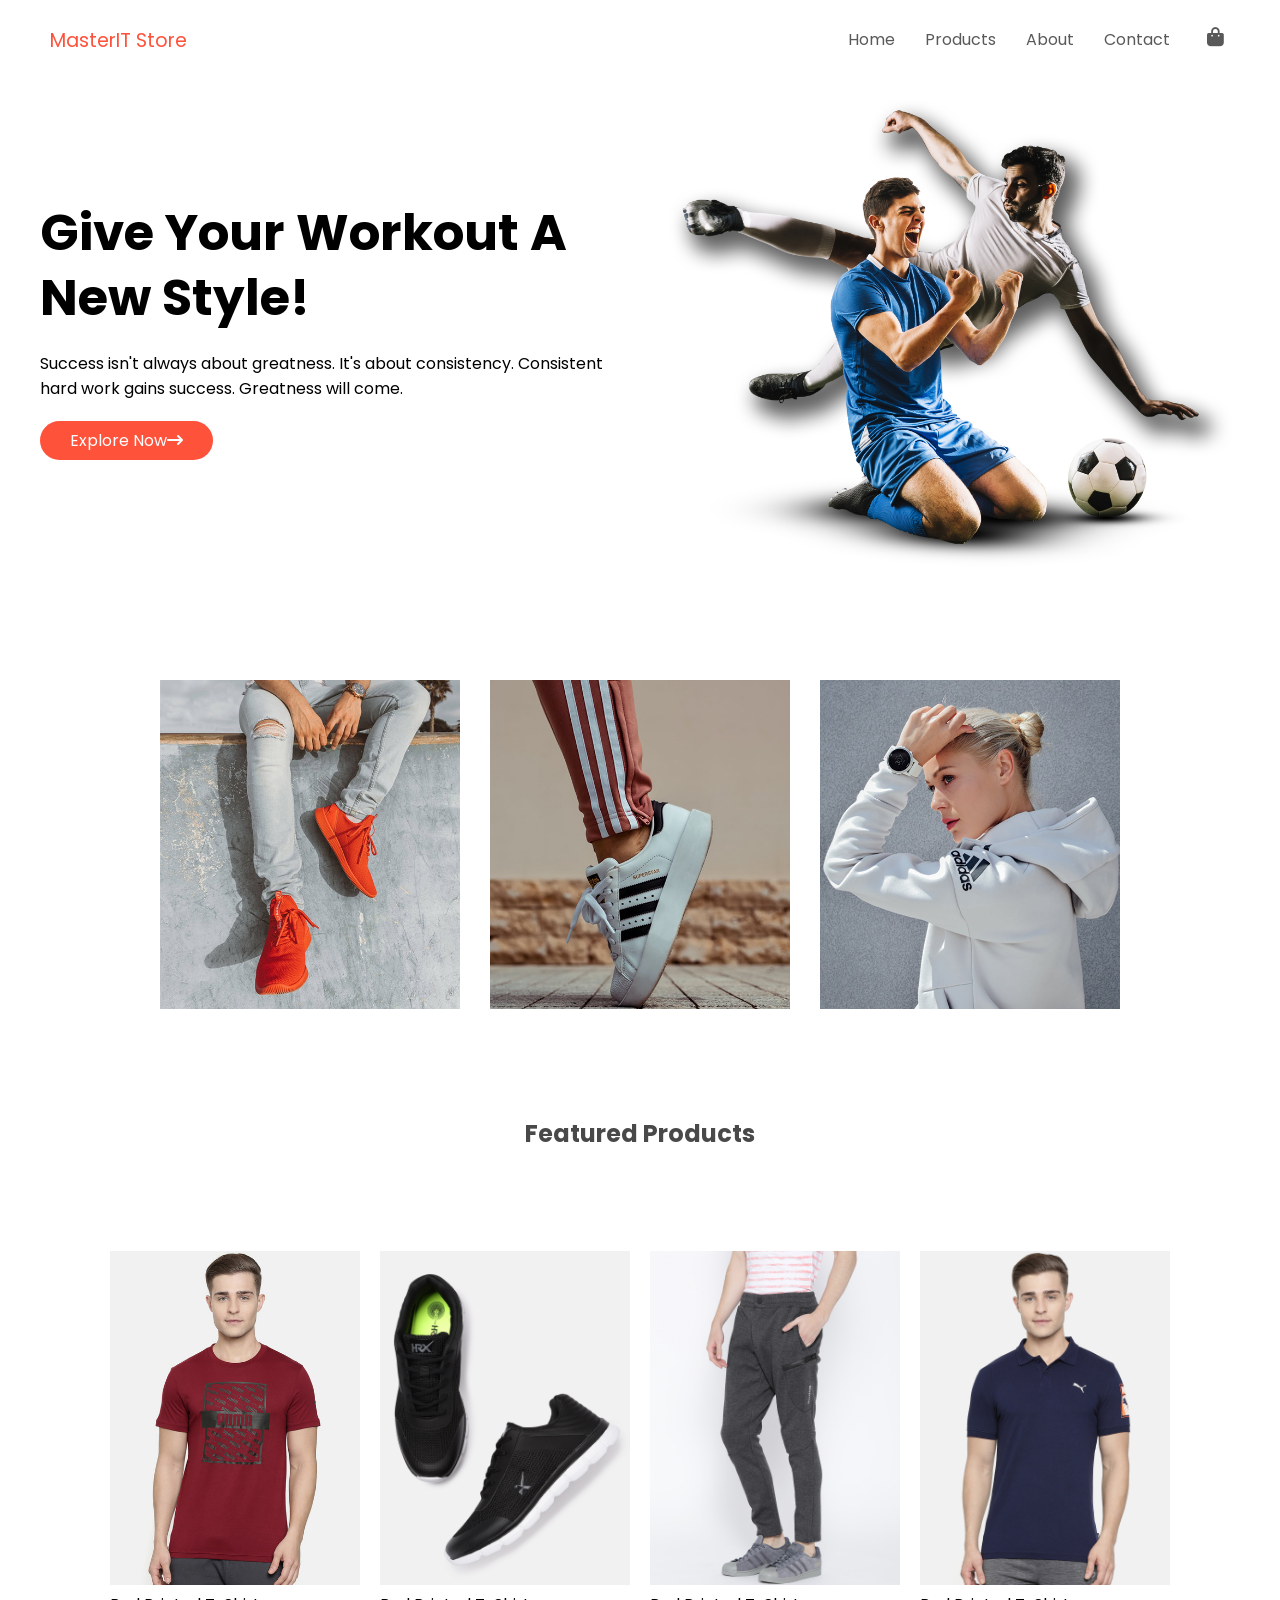
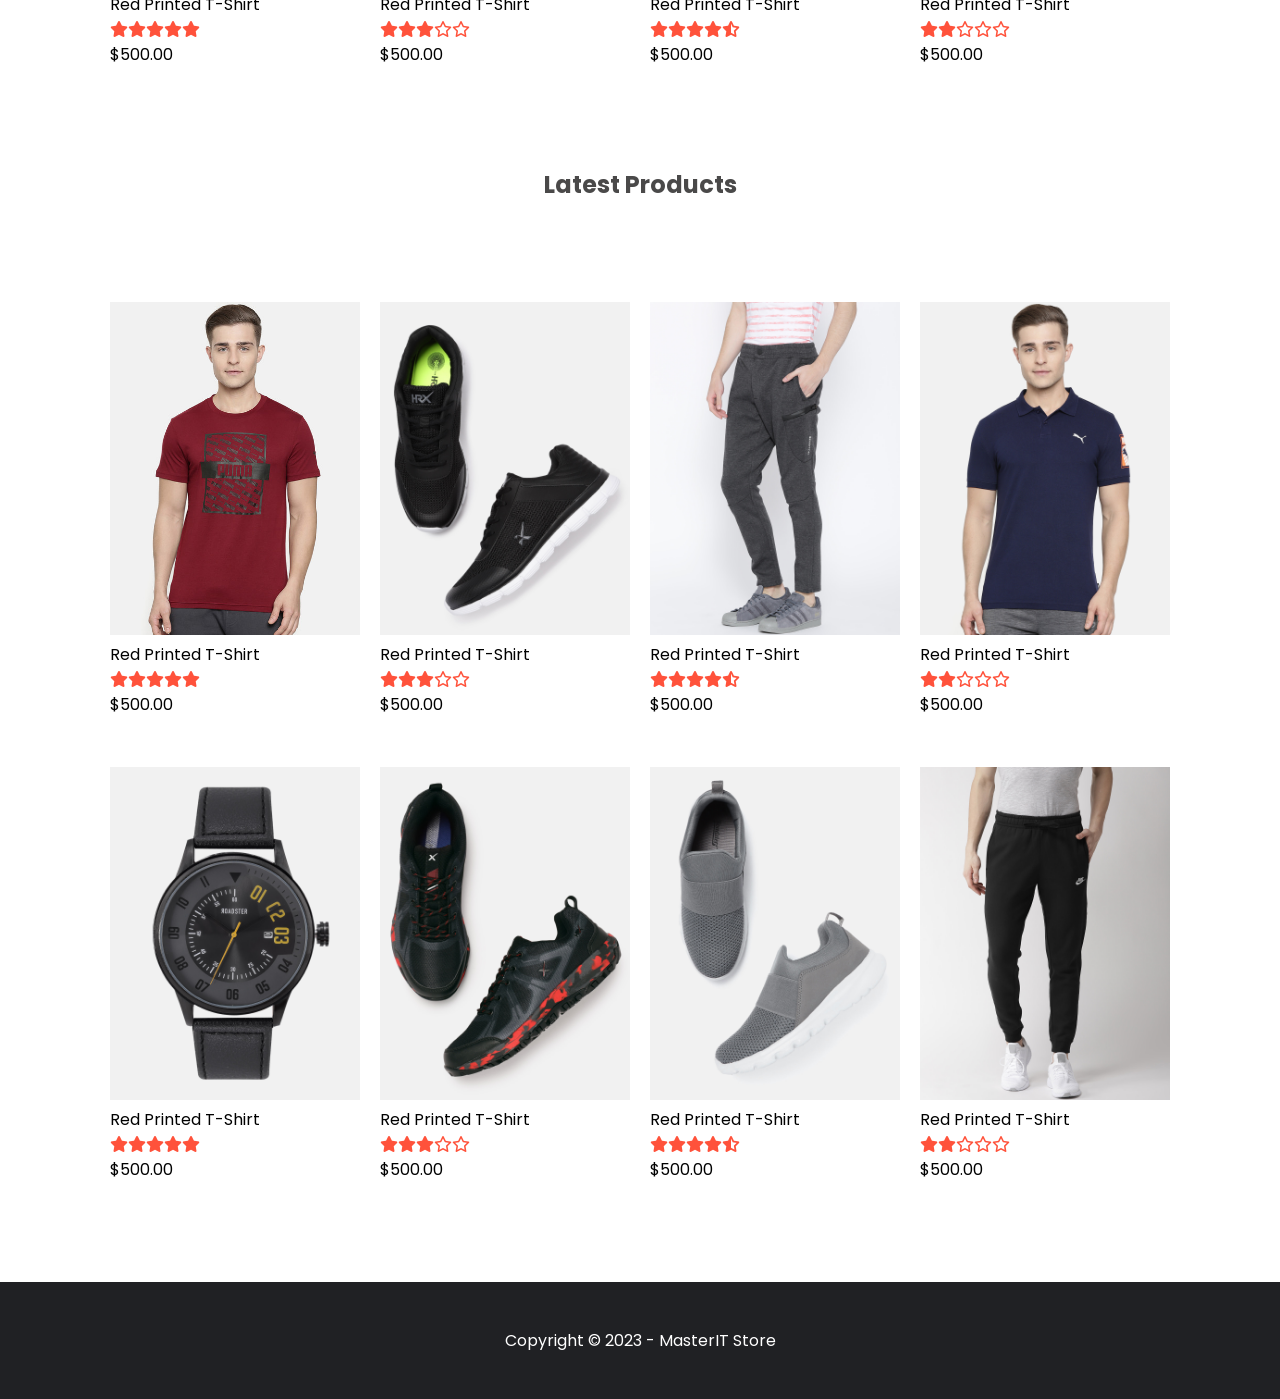
<file: index.html>
<!DOCTYPE html>
<html lang="en">
<head>
    <meta charset="UTF-8">
    <meta name="viewport" content="width=device-width, initial-scale=1.0">
    <title>Homepage</title>
    <link rel="stylesheet" href="https://cdnjs.cloudflare.com/ajax/libs/font-awesome/6.7.2/css/all.min.css">
    <link rel="stylesheet" href="style.css">
    <link rel="preconnect" href="https://fonts.googleapis.com">
    <link rel="preconnect" href="https://fonts.gstatic.com" crossorigin>
    <link href="https://fonts.googleapis.com/css2?family=Anton&family=Bayon&family=Bebas+Neue&family=Dangrek&family=Inter:ital,opsz,wght@0,14..32,100..900;1,14..32,100..900&family=Koulen&family=Momo+Trust+Display&family=Open+Sans:ital,wght@0,300..800;1,300..800&family=Oswald:wght@200..700&family=Poppins:ital,wght@0,100;0,200;0,300;0,400;0,500;0,600;0,700;0,800;0,900;1,100;1,200;1,300;1,400;1,500;1,600;1,700;1,800;1,900&family=Roboto:ital,wght@0,100..900;1,100..900&display=swap" rel="stylesheet">
</head>
<body>
    <div class="container">
        <nav class="nav-bar">
            <div class="logo-box"><a href="index.html">MasterIT Store</a></div>
            <ul class="menu-box">
                <li><a href="index.html">Home</a></li>
                <li><a href="product.html">Products</a></li>
                <li><a href="about.html">About</a></li>
                <li><a href="contact.html">Contact</a></li>
            </ul>
            <div class="cart-box">
                <a href="cart.html"><i class="fa-solid fa-bag-shopping"></i></a>
            </div>
            <div class="drop-down">
                <i class="fa-solid fa-bars"></i>
            </div>
        </nav>
        <aside class="hero-box">
            <div class="hero-content">
                <h1>Give Your Workout A New Style!</h1>
                <p>Success isn't always about greatness. It's about consistency. Consistent hard work gains success. Greatness will come.</p>
                <div class="btn-explore">Explore Now<i class="fa-solid fa-arrow-right-long"></i></div>
            </div>
            <div class="hero-logo">
                <img src="hero-img.png" alt="">
            </div>
        </aside>
        <main class="pro-body">
            <session class="pro-overview-box">
                <div class="pro-overview">
                    <img src="c1.png" alt="">
                </div>
                <div class="pro-overview">
                    <img src="c2.png" alt="">
                </div>
                <div class="pro-overview">
                    <img src="c3.png" alt="">
                </div>
            </session>
            <h2>Featured Products</h2>
            <session class="featured-pro-box">
                <div class="featured-pro">
                    <img src="f-pro1.png" alt="">
                    <p>Red Printed T-Shirt</p>
                    <div>
                        <i class="fa-solid fa-star"></i><i class="fa-solid fa-star"></i><i class="fa-solid fa-star"></i><i class="fa-solid fa-star"></i><i class="fa-solid fa-star"></i>
                    </div>
                    <p>$500.00</p>
                </div>
                <div class="featured-pro">
                    <img src="f-pro2.jpg" alt="">
                    <p>Red Printed T-Shirt</p>
                    <div>
                        <i class="fa-solid fa-star"></i><i class="fa-solid fa-star"></i><i class="fa-solid fa-star"></i><i class="fa-regular fa-star"></i><i class="fa-regular fa-star"></i>
                    </div>
                    <p>$500.00</p>
                </div>
                <div class="featured-pro">
                    <img src="f-pro3.jpg" alt="">
                    <p>Red Printed T-Shirt</p>
                    <div>
                        <i class="fa-solid fa-star"></i><i class="fa-solid fa-star"></i><i class="fa-solid fa-star"></i><i class="fa-solid fa-star"></i><i class="fa-solid fa-star-half-stroke"></i>
                    </div>
                    <p>$500.00</p>
                </div>
                <div class="featured-pro">
                    <img src="f-pro4.jpg" alt="">
                    <p>Red Printed T-Shirt</p>
                    <div>
                        <i class="fa-solid fa-star"></i><i class="fa-solid fa-star"></i><i class="fa-regular fa-star"></i><i class="fa-regular fa-star"></i><i class="fa-regular fa-star"></i>
                    </div>
                    <p>$500.00</p>
                </div>
            </session>
            <h2>Latest Products</h2>
            <session class="latest-pro-box">
                <div class="latest-pro">
                    <img src="f-pro1.png" alt="">
                    <p>Red Printed T-Shirt</p>
                    <div>
                        <i class="fa-solid fa-star"></i><i class="fa-solid fa-star"></i><i class="fa-solid fa-star"></i><i class="fa-solid fa-star"></i><i class="fa-solid fa-star"></i>
                    </div>
                    <p>$500.00</p>
                </div>
                <div class="latest-pro">
                    <img src="f-pro2.jpg" alt="">
                    <p>Red Printed T-Shirt</p>
                    <div>
                            <i class="fa-solid fa-star"></i><i class="fa-solid fa-star"></i><i class="fa-solid fa-star"></i><i class="fa-regular fa-star"></i><i class="fa-regular fa-star"></i>
                    </div>
                    <p>$500.00</p>
                </div>
                <div class="latest-pro">
                    <img src="f-pro3.jpg" alt="">
                    <p>Red Printed T-Shirt</p>
                    <div>
                        <i class="fa-solid fa-star"></i><i class="fa-solid fa-star"></i><i class="fa-solid fa-star"></i><i class="fa-solid fa-star"></i><i class="fa-solid fa-star-half-stroke"></i>
                    </div>
                    <p>$500.00</p>
                </div>
                <div class="latest-pro">
                    <img src="f-pro4.jpg" alt="">
                    <p>Red Printed T-Shirt</p>
                    <div>
                        <i class="fa-solid fa-star"></i><i class="fa-solid fa-star"></i><i class="fa-regular fa-star"></i><i class="fa-regular fa-star"></i><i class="fa-regular fa-star"></i>
                    </div>
                    <p>$500.00</p>
                </div>
                <div class="latest-pro">
                    <img src="latest-pro1.jpg" alt="">
                    <p>Red Printed T-Shirt</p>
                    <div>
                        <i class="fa-solid fa-star"></i><i class="fa-solid fa-star"></i><i class="fa-solid fa-star"></i><i class="fa-solid fa-star"></i><i class="fa-solid fa-star"></i>
                    </div>
                    <p>$500.00</p>
                </div>
                <div class="latest-pro">
                    <img src="latest-pro2.jpg" alt="">
                    <p>Red Printed T-Shirt</p>
                    <div>
                        <i class="fa-solid fa-star"></i><i class="fa-solid fa-star"></i><i class="fa-solid fa-star"></i><i class="fa-regular fa-star"></i><i class="fa-regular fa-star"></i>
                    </div>
                    <p>$500.00</p>
                </div>
                <div class="latest-pro">
                    <img src="latest-pro3.jpg" alt="">
                    <p>Red Printed T-Shirt</p>
                    <div>
                        <i class="fa-solid fa-star"></i><i class="fa-solid fa-star"></i><i class="fa-solid fa-star"></i><i class="fa-solid fa-star"></i><i class="fa-solid fa-star-half-stroke"></i>
                    </div>
                    <p>$500.00</p>
                </div>
                <div class="latest-pro">
                    <img src="latest-pro4.jpg" alt="">
                    <p>Red Printed T-Shirt</p>
                    <div>
                        <i class="fa-solid fa-star"></i><i class="fa-solid fa-star"></i><i class="fa-regular fa-star"></i><i class="fa-regular fa-star"></i><i class="fa-regular fa-star"></i>
                    </div>
                    <p>$500.00</p>
                </div>
            </session>
        </main>
        <footer class="footer-box">
            <p>Copyright © 2023 - MasterIT Store</p>
        </footer>
    </div>
    <script>
        const dropDown = document.querySelector('.drop-down');
        const menuBox = document.querySelector('.menu-box');

        dropDown.addEventListener('click',function(e) {
            e.preventDefault();
            menuBox.classList.toggle('show');
        });
        
    </script>
</body>
</html>
</file>
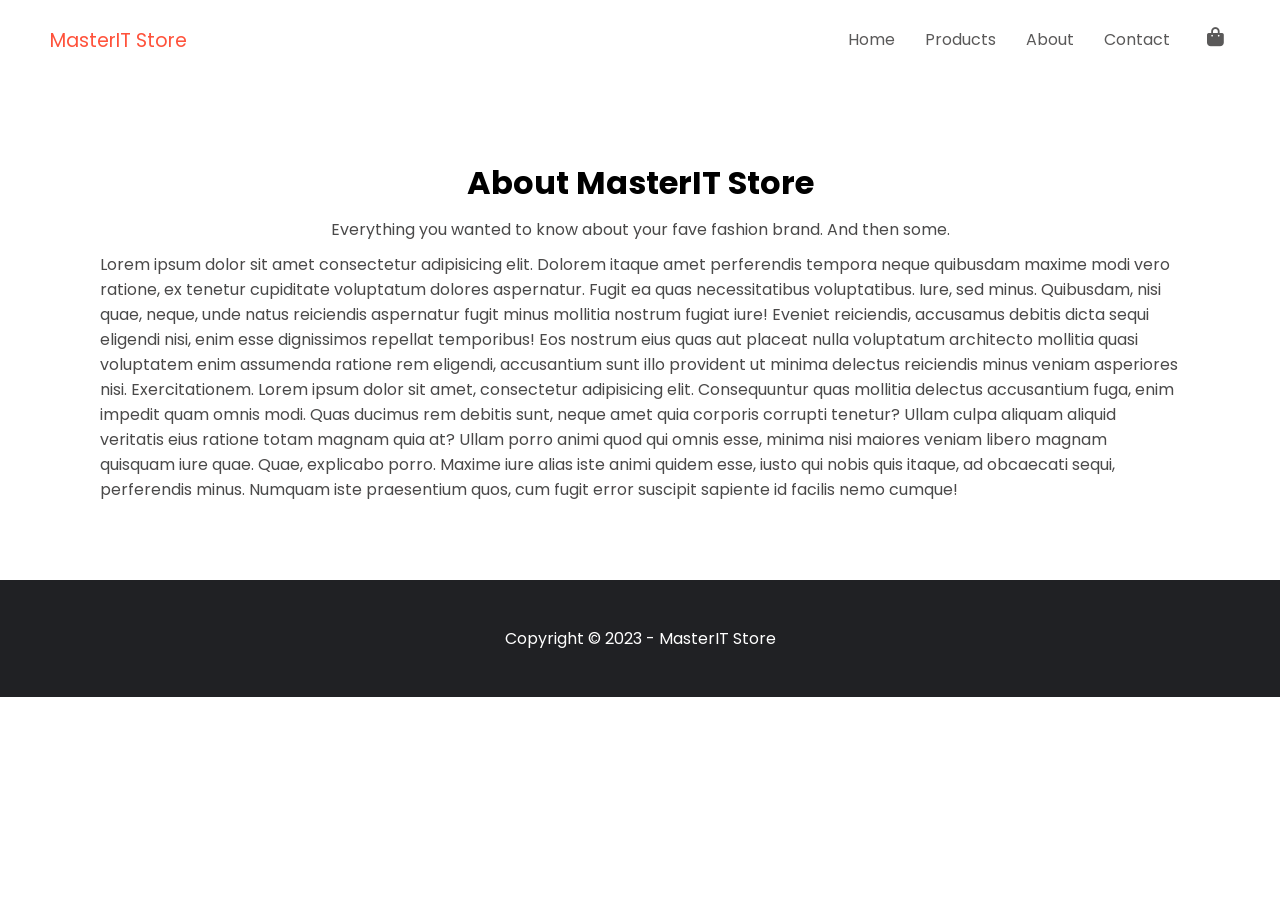
<file: about.html>
<!doctype html>
<html lang="en">
  <head>
    <meta charset="UTF-8" />
    <meta name="viewport" content="width=device-width, initial-scale=1.0" />
    <title>About</title>
    <link
      rel="stylesheet"
      href="https://cdnjs.cloudflare.com/ajax/libs/font-awesome/6.7.2/css/all.min.css"
    />
    <link rel="stylesheet" href="style.css" />
    <link rel="preconnect" href="https://fonts.googleapis.com" />
    <link rel="preconnect" href="https://fonts.gstatic.com" crossorigin />
    <link
      href="https://fonts.googleapis.com/css2?family=Anton&family=Bayon&family=Bebas+Neue&family=Dangrek&family=Inter:ital,opsz,wght@0,14..32,100..900;1,14..32,100..900&family=Koulen&family=Momo+Trust+Display&family=Open+Sans:ital,wght@0,300..800;1,300..800&family=Oswald:wght@200..700&family=Poppins:ital,wght@0,100;0,200;0,300;0,400;0,500;0,600;0,700;0,800;0,900;1,100;1,200;1,300;1,400;1,500;1,600;1,700;1,800;1,900&family=Roboto:ital,wght@0,100..900;1,100..900&display=swap"
      rel="stylesheet"
    />
  </head>
  <body>
    <div class="container">
      <nav class="nav-bar">
        <div class="logo-box"><a href="index.html">MasterIT Store</a></div>
        <ul class="menu-box">
          <li><a href="index.html">Home</a></li>
          <li><a href="product.html">Products</a></li>
          <li><a href="about.html">About</a></li>
          <li><a href="contact.html">Contact</a></li>
        </ul>
        <div class="cart-box">
          <a href="cart.html"><i class="fa-solid fa-bag-shopping"></i></a>
        </div>
        <div class="drop-down">
          <i class="fa-solid fa-bars"></i>
        </div>
      </nav>
      <div class="abt-content-box">
        <h1>About MasterIT Store</h1>
        <p style="padding: 10px; text-align: center">
          Everything you wanted to know about your fave fashion brand. And then
          some.
        </p>
        <p>
          Lorem ipsum dolor sit amet consectetur adipisicing elit. Dolorem
          itaque amet perferendis tempora neque quibusdam maxime modi vero
          ratione, ex tenetur cupiditate voluptatum dolores aspernatur. Fugit ea
          quas necessitatibus voluptatibus. Iure, sed minus. Quibusdam, nisi
          quae, neque, unde natus reiciendis aspernatur fugit minus mollitia
          nostrum fugiat iure! Eveniet reiciendis, accusamus debitis dicta sequi
          eligendi nisi, enim esse dignissimos repellat temporibus! Eos nostrum
          eius quas aut placeat nulla voluptatum architecto mollitia quasi
          voluptatem enim assumenda ratione rem eligendi, accusantium sunt illo
          provident ut minima delectus reiciendis minus veniam asperiores nisi.
          Exercitationem. Lorem ipsum dolor sit amet, consectetur adipisicing
          elit. Consequuntur quas mollitia delectus accusantium fuga, enim
          impedit quam omnis modi. Quas ducimus rem debitis sunt, neque amet
          quia corporis corrupti tenetur? Ullam culpa aliquam aliquid veritatis
          eius ratione totam magnam quia at? Ullam porro animi quod qui omnis
          esse, minima nisi maiores veniam libero magnam quisquam iure quae.
          Quae, explicabo porro. Maxime iure alias iste animi quidem esse, iusto
          qui nobis quis itaque, ad obcaecati sequi, perferendis minus. Numquam
          iste praesentium quos, cum fugit error suscipit sapiente id facilis
          nemo cumque!
        </p>
      </div>
      <footer class="footer-box">
        <p>Copyright © 2023 - MasterIT Store</p>
      </footer>
    </div>
    <script>
      const dropDown = document.querySelector(".drop-down");
      const menuBox = document.querySelector(".menu-box");

      dropDown.addEventListener("click", function (e) {
        e.preventDefault();
        menuBox.classList.toggle("show");
      });
    </script>
  </body>
</html>
</file>
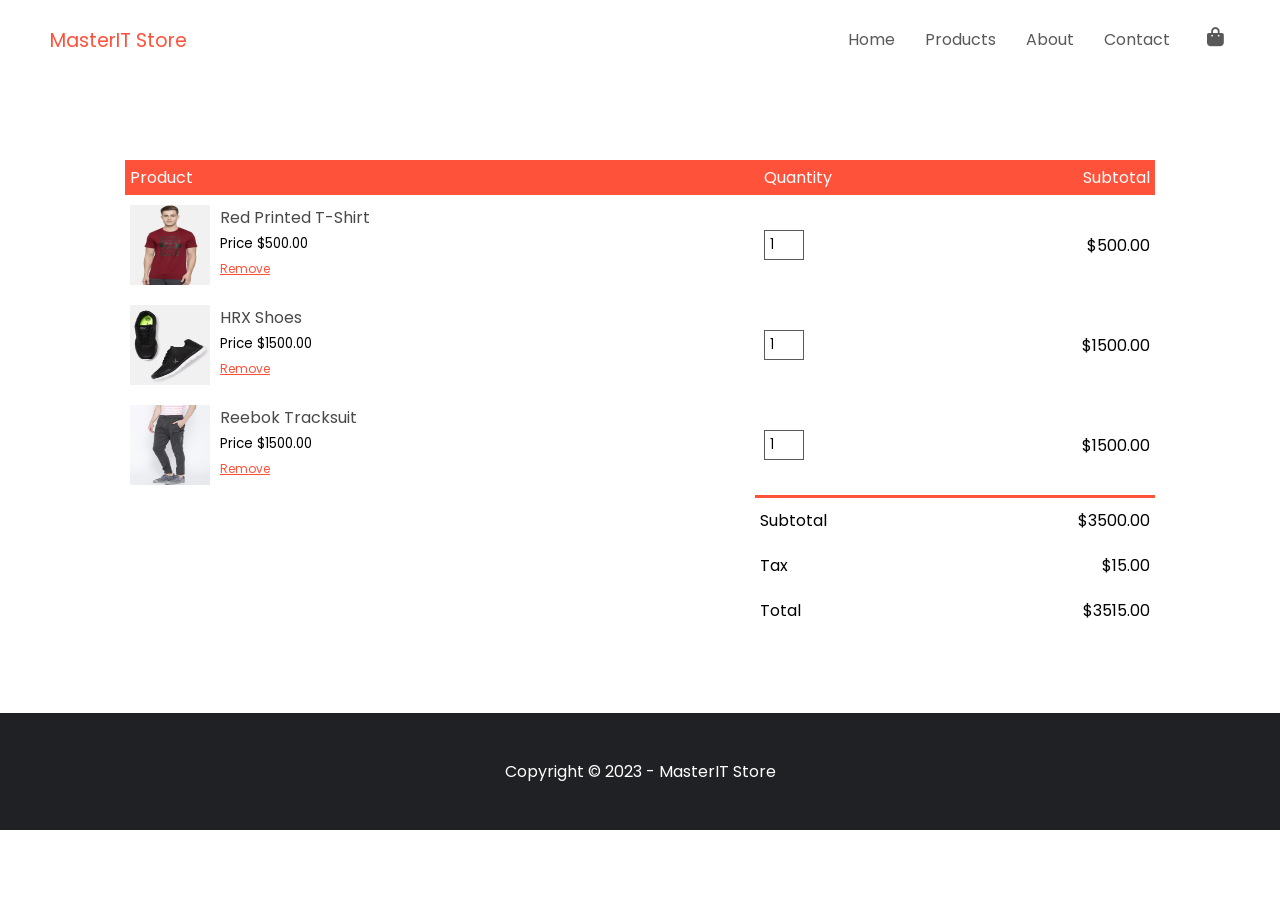
<file: cart.html>
<!doctype html>
<html lang="en">
  <head>
    <meta charset="UTF-8" />
    <meta name="viewport" content="width=device-width, initial-scale=1.0" />
    <title>Cart</title>
    <link
      rel="stylesheet"
      href="https://cdnjs.cloudflare.com/ajax/libs/font-awesome/6.7.2/css/all.min.css"
    />
    <link rel="stylesheet" href="style.css" />
    <link rel="preconnect" href="https://fonts.googleapis.com" />
    <link rel="preconnect" href="https://fonts.gstatic.com" crossorigin />
    <link
      href="https://fonts.googleapis.com/css2?family=Anton&family=Bayon&family=Bebas+Neue&family=Dangrek&family=Inter:ital,opsz,wght@0,14..32,100..900;1,14..32,100..900&family=Koulen&family=Momo+Trust+Display&family=Open+Sans:ital,wght@0,300..800;1,300..800&family=Oswald:wght@200..700&family=Poppins:ital,wght@0,100;0,200;0,300;0,400;0,500;0,600;0,700;0,800;0,900;1,100;1,200;1,300;1,400;1,500;1,600;1,700;1,800;1,900&family=Roboto:ital,wght@0,100..900;1,100..900&display=swap"
      rel="stylesheet"
    />
  </head>
  <body>
    <div class="container">
      <nav class="nav-bar name">
        <div class="logo-box"><a href="index.html">MasterIT Store</a></div>
        <ul class="menu-box">
          <li><a href="index.html">Home</a></li>
          <li><a href="product.html">Products</a></li>
          <li><a href="about.html">About</a></li>
          <li><a href="contact.html">Contact</a></li>
        </ul>
        <div class="cart-box">
          <a href="cart.html"><i class="fa-solid fa-bag-shopping"></i></a>
        </div>
        <div class="drop-down">
          <i class="fa-solid fa-bars"></i>
        </div>
      </nav>
      <div class="small-container">
        <table>
          <tr>
            <th>Product</th>
            <th>Quantity</th>
            <th>Subtotal</th>
          </tr>
          <tr>
            <td>
              <div class="cart-info">
                <img src="f-pro1.png" alt="" />
                <div>
                  <p>Red Printed T-Shirt</p>
                  <small>Price $500.00</small>
                  <br />
                  <a href="">Remove</a>
                </div>
              </div>
            </td>
            <td><input type="number" value="1" /></td>
            <td>$500.00</td>
          </tr>
          <tr>
            <td>
              <div class="cart-info">
                <img src="f-pro2.jpg" alt="" />
                <div>
                  <p>HRX Shoes</p>
                  <small>Price $1500.00</small>
                  <br />
                  <a href="">Remove</a>
                </div>
              </div>
            </td>
            <td><input type="number" value="1" /></td>
            <td>$1500.00</td>
          </tr>
          <tr>
            <td>
              <div class="cart-info">
                <img src="f-pro3.jpg" alt="" />
                <div>
                  <p>Reebok Tracksuit</p>
                  <small>Price $1500.00</small>
                  <br />
                  <a href="">Remove</a>
                </div>
              </div>
            </td>
            <td><input type="number" value="1" /></td>
            <td>$1500.00</td>
          </tr>
        </table>

        <div class="total-price">
          <table>
            <tr>
              <td>Subtotal</td>
              <td>$3500.00</td>
            </tr>
            <tr>
              <td>Tax</td>
              <td>$15.00</td>
            </tr>
            <tr>
              <td>Total</td>
              <td>$3515.00</td>
            </tr>
          </table>
        </div>
      </div>
      <footer class="footer-box">
        <p>Copyright © 2023 - MasterIT Store</p>
      </footer>
      <script>
        const dropDown = document.querySelector(".drop-down");
        const menuBox = document.querySelector(".menu-box");

        dropDown.addEventListener("click", function (e) {
          e.preventDefault();
          menuBox.classList.toggle("show");
        });
      </script>
    </div>
  </body>
</html>
</file>
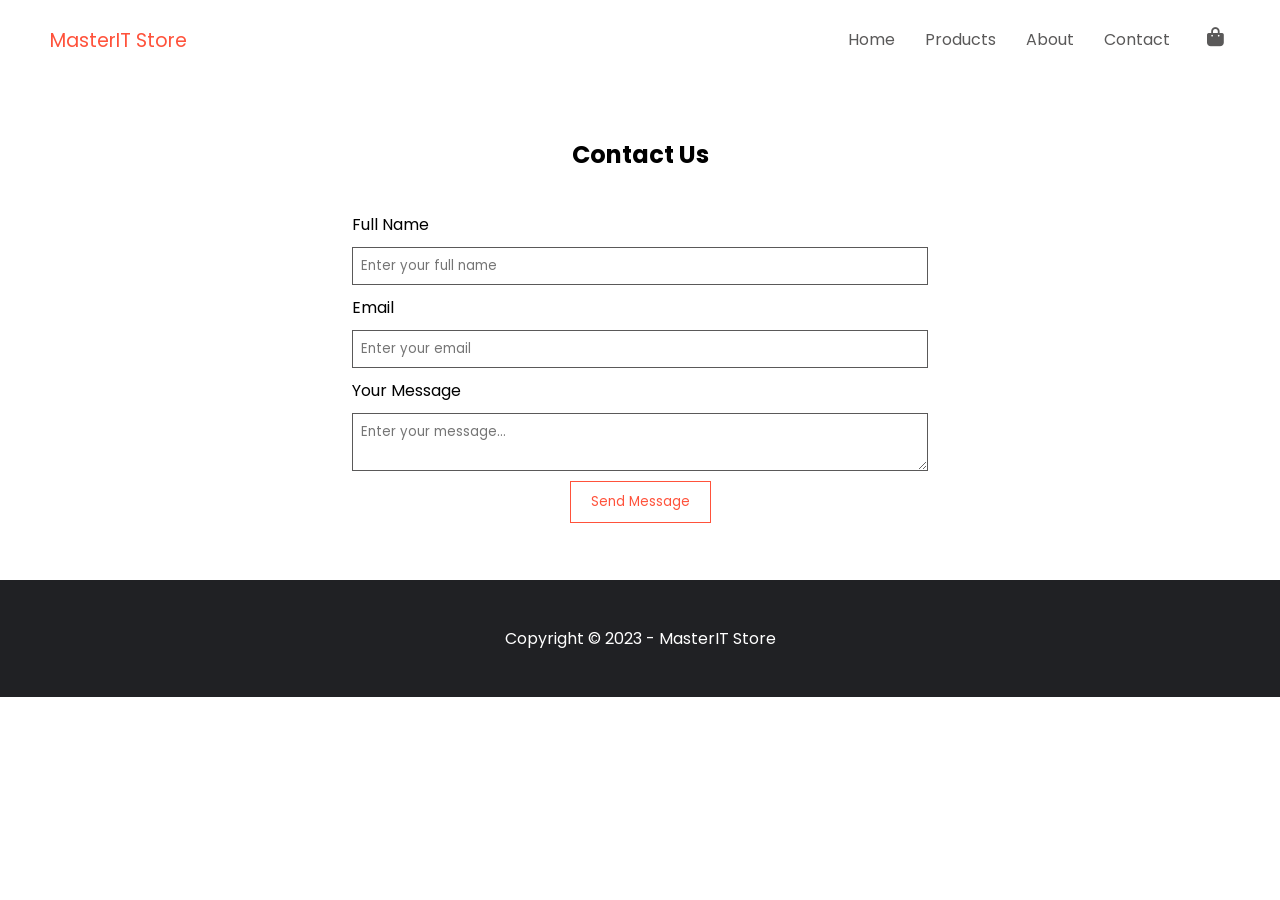
<file: contact.html>
<!DOCTYPE html>
<html lang="en">
<head>
    <meta charset="UTF-8">
    <meta name="viewport" content="width=device-width, initial-scale=1.0">
    <title>Contact</title>
    <link rel="stylesheet" href="https://cdnjs.cloudflare.com/ajax/libs/font-awesome/6.7.2/css/all.min.css">
    <link rel="stylesheet" href="style.css">
    <link rel="preconnect" href="https://fonts.googleapis.com">
    <link rel="preconnect" href="https://fonts.gstatic.com" crossorigin>
    <link href="https://fonts.googleapis.com/css2?family=Anton&family=Bayon&family=Bebas+Neue&family=Dangrek&family=Inter:ital,opsz,wght@0,14..32,100..900;1,14..32,100..900&family=Koulen&family=Momo+Trust+Display&family=Open+Sans:ital,wght@0,300..800;1,300..800&family=Oswald:wght@200..700&family=Poppins:ital,wght@0,100;0,200;0,300;0,400;0,500;0,600;0,700;0,800;0,900;1,100;1,200;1,300;1,400;1,500;1,600;1,700;1,800;1,900&family=Roboto:ital,wght@0,100..900;1,100..900&display=swap" rel="stylesheet">
</head>
<body>
    <div class="container">
        <nav class="nav-bar">
            <div class="logo-box"><a href="index.html">MasterIT Store</a></div>
            <ul class="menu-box">
                <li><a href="index.html">Home</a></li>
                <li><a href="product.html">Products</a></li>
                <li><a href="about.html">About</a></li>
                <li><a href="contact.html">Contact</a></li>
            </ul>
            <div class="cart-box">
                <a href="cart.html"><i class="fa-solid fa-bag-shopping"></i></a>
            </div>
            <div class="drop-down">
                <i class="fa-solid fa-bars"></i>
            </div>
        </nav>
        <main>
            <form action="">
                <h2>Contact Us</h2>
                <div class="form-box">
                    <label for="name">Full Name</label>
                    <input type="text" id="name" name="name" placeholder="Enter your full name" required>
                    <label for="email">Email</label>
                    <input type="email" id="email" name="email" placeholder="Enter your email" required>
                    <label for="message">Your Message</label>
                    <textarea id="message" name="message" placeholder="Enter your message..." required></textarea>
                </div>
                <button class="btn-submit" type="submit">Send Message</button>
            </form>
        </main>
        <footer class="footer-box">
            <p>Copyright © 2023 - MasterIT Store</p>
        </footer>
    <script>
        const dropDown = document.querySelector('.drop-down');
        const menuBox = document.querySelector('.menu-box');

        dropDown.addEventListener('click',function(e) {
            e.preventDefault();
            menuBox.classList.toggle('show');
        });
        
    </script>
    </div>
</body>
</html>
</file>
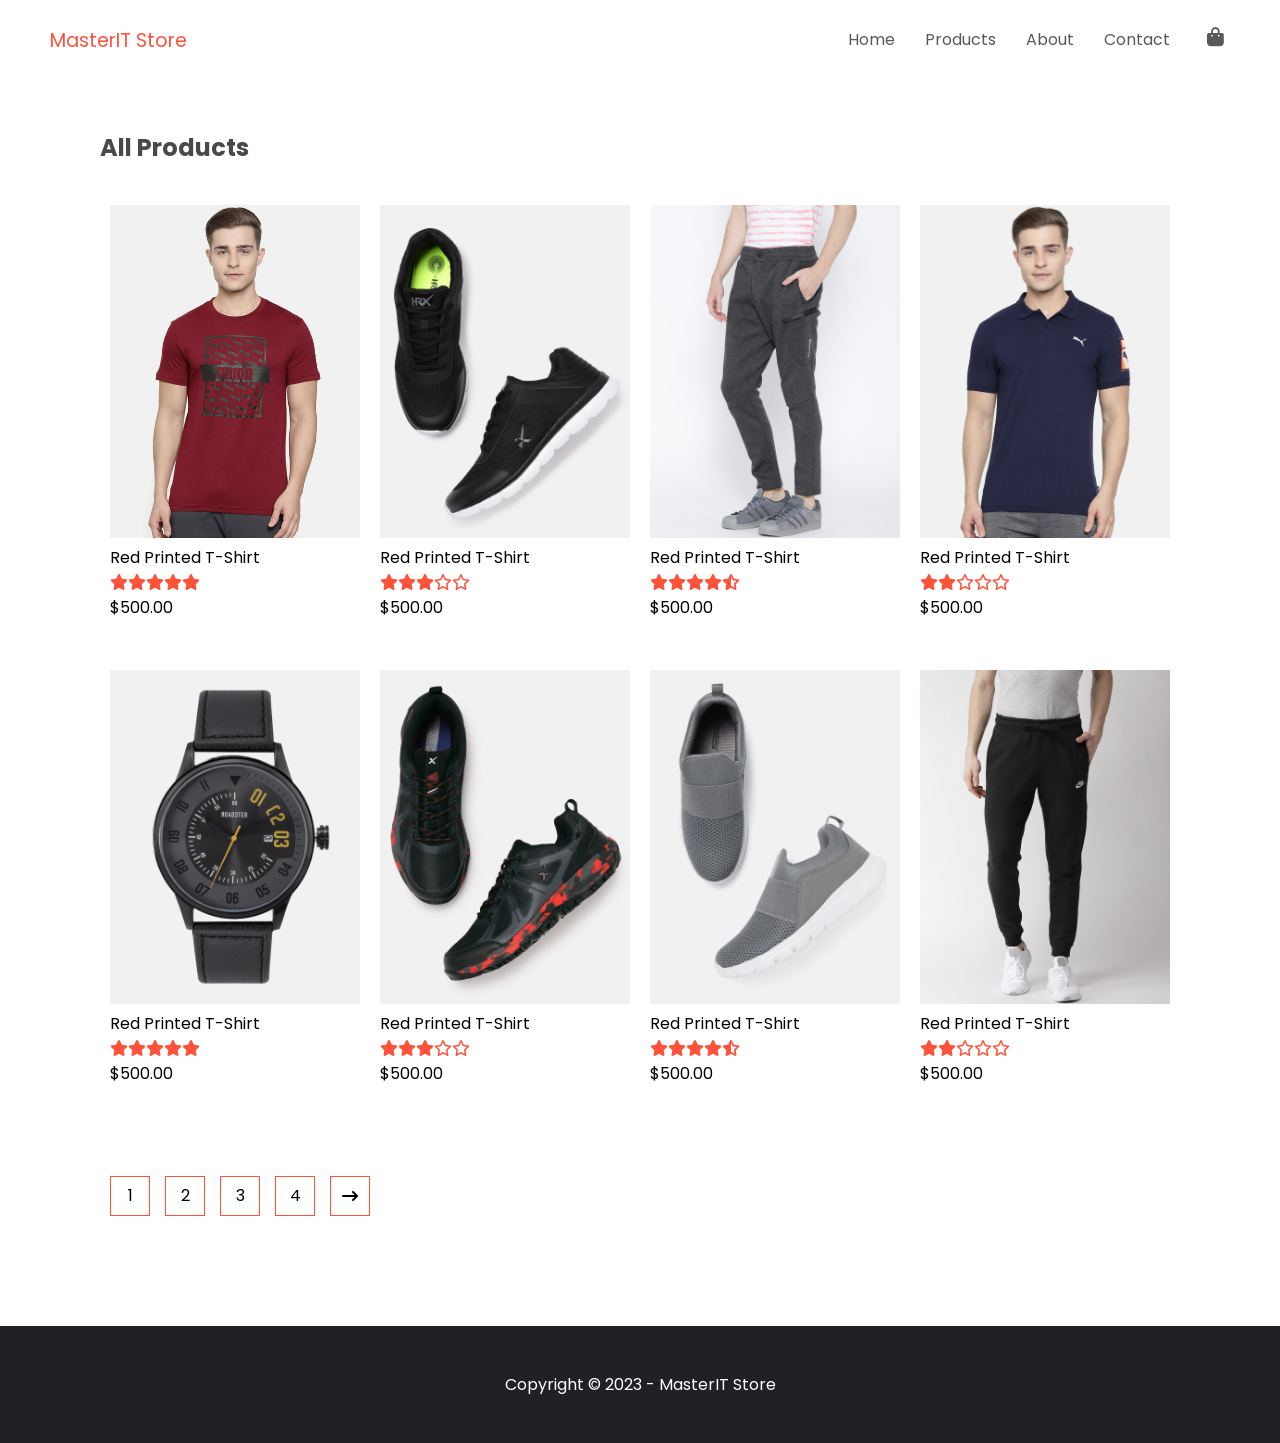
<file: product.html>
<!DOCTYPE html>
<html lang="en">
<head>
    <meta charset="UTF-8">
    <meta name="viewport" content="width=device-width, initial-scale=1.0">
    <title>Product</title>
    <link rel="stylesheet" href="https://cdnjs.cloudflare.com/ajax/libs/font-awesome/6.7.2/css/all.min.css">
    <link rel="stylesheet" href="style.css">
    <link rel="preconnect" href="https://fonts.googleapis.com">
    <link rel="preconnect" href="https://fonts.gstatic.com" crossorigin>
    <link href="https://fonts.googleapis.com/css2?family=Anton&family=Bayon&family=Bebas+Neue&family=Dangrek&family=Inter:ital,opsz,wght@0,14..32,100..900;1,14..32,100..900&family=Koulen&family=Momo+Trust+Display&family=Open+Sans:ital,wght@0,300..800;1,300..800&family=Oswald:wght@200..700&family=Poppins:ital,wght@0,100;0,200;0,300;0,400;0,500;0,600;0,700;0,800;0,900;1,100;1,200;1,300;1,400;1,500;1,600;1,700;1,800;1,900&family=Roboto:ital,wght@0,100..900;1,100..900&display=swap" rel="stylesheet">
</head>
<body>
    <div class="container">
        <nav class="nav-bar">
            <div class="logo-box"><a href="index.html">MasterIT Store</a></div>
            <ul class="menu-box">
                <li><a href="index.html">Home</a></li>
                <li><a href="product.html">Products</a></li>
                <li><a href="about.html">About</a></li>
                <li><a href="contact.html">Contact</a></li>
            </ul>
            <div class="cart-box">
                <a href="cart.html"><i class="fa-solid fa-bag-shopping"></i></a>
            </div>
            <div class="drop-down">
                <i class="fa-solid fa-bars"></i>
            </div>
        </nav>
        <main class="pro-body">
            <div class="all-product"><h2>All Products</h2></div>
            
            <session class="latest-pro-box padding">
                <div class="latest-pro">
                    <img src="f-pro1.png" alt="">
                    <p>Red Printed T-Shirt</p>
                    <div>
                        <i class="fa-solid fa-star"></i><i class="fa-solid fa-star"></i><i class="fa-solid fa-star"></i><i class="fa-solid fa-star"></i><i class="fa-solid fa-star"></i>
                    </div>
                    <p>$500.00</p>
                </div>
                <div class="latest-pro">
                    <img src="f-pro2.jpg" alt="">
                    <p>Red Printed T-Shirt</p>
                    <div>
                            <i class="fa-solid fa-star"></i><i class="fa-solid fa-star"></i><i class="fa-solid fa-star"></i><i class="fa-regular fa-star"></i><i class="fa-regular fa-star"></i>
                    </div>
                    <p>$500.00</p>
                </div>
                <div class="latest-pro">
                    <img src="f-pro3.jpg" alt="">
                    <p>Red Printed T-Shirt</p>
                    <div>
                        <i class="fa-solid fa-star"></i><i class="fa-solid fa-star"></i><i class="fa-solid fa-star"></i><i class="fa-solid fa-star"></i><i class="fa-solid fa-star-half-stroke"></i>
                    </div>
                    <p>$500.00</p>
                </div>
                <div class="latest-pro">
                    <img src="f-pro4.jpg" alt="">
                    <p>Red Printed T-Shirt</p>
                    <div>
                        <i class="fa-solid fa-star"></i><i class="fa-solid fa-star"></i><i class="fa-regular fa-star"></i><i class="fa-regular fa-star"></i><i class="fa-regular fa-star"></i>
                    </div>
                    <p>$500.00</p>
                </div>
                <div class="latest-pro">
                    <img src="latest-pro1.jpg" alt="">
                    <p>Red Printed T-Shirt</p>
                    <div>
                        <i class="fa-solid fa-star"></i><i class="fa-solid fa-star"></i><i class="fa-solid fa-star"></i><i class="fa-solid fa-star"></i><i class="fa-solid fa-star"></i>
                    </div>
                    <p>$500.00</p>
                </div>
                <div class="latest-pro">
                    <img src="latest-pro2.jpg" alt="">
                    <p>Red Printed T-Shirt</p>
                    <div>
                        <i class="fa-solid fa-star"></i><i class="fa-solid fa-star"></i><i class="fa-solid fa-star"></i><i class="fa-regular fa-star"></i><i class="fa-regular fa-star"></i>
                    </div>
                    <p>$500.00</p>
                </div>
                <div class="latest-pro">
                    <img src="latest-pro3.jpg" alt="">
                    <p>Red Printed T-Shirt</p>
                    <div>
                        <i class="fa-solid fa-star"></i><i class="fa-solid fa-star"></i><i class="fa-solid fa-star"></i><i class="fa-solid fa-star"></i><i class="fa-solid fa-star-half-stroke"></i>
                    </div>
                    <p>$500.00</p>
                </div>
                <div class="latest-pro">
                    <img src="latest-pro4.jpg" alt="">
                    <p>Red Printed T-Shirt</p>
                    <div>
                        <i class="fa-solid fa-star"></i><i class="fa-solid fa-star"></i><i class="fa-regular fa-star"></i><i class="fa-regular fa-star"></i><i class="fa-regular fa-star"></i>
                    </div>
                    <p>$500.00</p>
                </div>
            </session>
            <div class="page-box">
               <div class="page">1</div>
               <div class="page">2</div>
               <div class="page">3</div>
               <div class="page">4</div>
               <div class="page"><i class="fa-solid fa-arrow-right-long"></i></div>
            </div>
        </main>
        <footer class="footer-box">
            <p>Copyright © 2023 - MasterIT Store</p>
        </footer>
    <script>
        const dropDown = document.querySelector('.drop-down');
        const menuBox = document.querySelector('.menu-box');

        dropDown.addEventListener('click',function(e) {
            e.preventDefault();
            menuBox.classList.toggle('show');
        });
        
    </script>
    </div>
</body>
</html>
</file>
<file: style.css>
*{
    margin: 0;
    padding: 0;
    box-sizing: border-box;
    font-family: poppins;
}
:root {
    --primary-color: #ff523b;
}
.nav-bar{
    /* position: fixed; */
    top: 0;
    width: 100%;
    height: 80px;
    background-color: white;
    display: flex;
    justify-content: space-between;
    align-items: center;
    padding: 0 50px;
}
.logo-box a{
    text-decoration: none;
    /* width: 100px; */
    /* background-color: pink; */
    color: var(--primary-color);
    font-size: larger;
}
.hero-box{
    width: 100%;
    height: 500px;
    /* margin-top: 80px; */
    /* background-color:brown; */
    display: flex;
    justify-content: space-between;
    align-items: center;
    padding:0 40px;
}
.menu-box{
    display: flex;
    /* background-color: rgb(70, 219, 125); */
    gap: 30px;
    list-style-type: none;
    margin-right: 60px;
    
}
.cart-box{
    width: 30px;
    height: 30px;
    display: flex;
    justify-content: center;
    align-items: center;
    position: absolute;
    /* background-color: rgb(70, 219, 125); */
    top: 23px;
    right: 50px;
}
.cart-box a{
    text-decoration: none;
    color: rgb(90, 89, 89);
    font-size: larger;
    transition: all .3s;
}
.cart-box a::after{
    content: '';
    display: block;
    width: 0;
    height: 2px;
    background: var(--primary-color);
    transition: width .3s;
}
.cart-box a:hover::after{
    width: 100%;
}
.cart-box a:hover{
    color: var(--primary-color);
}
.menu-box a{
    text-decoration: none;
    color: rgb(90, 89, 89);
    transition: all .3s;
}
.menu-box a::after{
    content: '';
    display: block;
    width: 0;
    height: 2px;
    background: var(--primary-color);
    transition: width .3s;
}
.menu-box a:hover::after{
    width: 100%;
}
.menu-box a:hover{
    color: var(--primary-color);
}
.hero-content{
    /* background-color: purple; */
    display: flex;
    flex-direction: column;
    gap: 20px 0;
    width: 48%;
    /* height: 100%; */
}
.hero-content h1{
    font-size: 50px;
    line-height: 65px;
}
.hero-logo{
    /* background-color: blanchedalmond; */
    width: 48%;
    /* height: 100%; */
}
.hero-logo img{
    width: 100%;
}
.btn-explore{
    /* font-weight: bold; */
    color: white;
    padding: 7px 30px;
    background-color: var(--primary-color);
    width: fit-content;
    border-radius: 50px;
    /* box-sizing: border-box; */
    transition: all .2s ease;
}
.btn-explore:hover{
    background-color:white;
    color: var(--primary-color);
    box-shadow:
    0 2px 4px rgba(0, 0, 0, 0.12),
    0 8px 16px rgba(79, 70, 229, 0.3),
    0 5px 12px rgba(79, 70, 229, 0.25);
    cursor: pointer;

}
.pro-body{
    width: 100%;
    /* background-color: aquamarine; */
    height: auto;
    display: flex;
    flex-direction: column;
    /* justify-content: center; */
    align-items: center;
}
.all-product{
    width: 100%;
    padding-left: 100px;
    padding-top: 50px;

}
.pro-overview-box{
    display: grid;
    width: 100%;
    /* height: auto; */
    /* background-color: #ff523b; */
    grid-template-columns: repeat(auto-fit,300px);
    gap: 30px;
    justify-content: center;
    padding: 100px 150px;
}
.pro-overview img{
    width: 100%;
}
.featured-pro-box, .latest-pro-box{
    gap: 20px;
    row-gap: 50px;
    display: grid;
    width: 100%;
    /* height: 500px; */
    grid-template-columns: repeat(auto-fit,250px);
    justify-content: center;
    padding:100px;
}
.padding{
    padding: 40px;
}
.featured-pro img{
    width: 100%;
}
.fa-star{
    color: var(--primary-color);
}
.fa-star-half-stroke{
    color: var(--primary-color);
}
.latest-pro img{
    width: 100%;
}
.latest-pro, .featured-pro{
    transition: all .5s ease;
}
.latest-pro:hover, .featured-pro:hover{
    transform: translateY(-10px);
    cursor: pointer;
    /* padding: 10px; */
}
.pro-body h2{
    color:rgb(74, 73, 73);
}
.abt-content-box{
    width: 100%;
    height: 500px;
    /* background-color: rgb(255, 82, 59); */
    display: flex;
    flex-direction: column;
    justify-content: center;
    align-items: center;
    padding:  100px;
}
.abt-content-box p{
    color: rgb(74, 73, 73);
    line-height: 25px;
}
.footer-box{
    color: white;
    width: 100%;
    height: 13vh;
    background-color: #202124;
    display: flex;
    justify-content: center;
    align-items: center;
}
.fa-bars{
    display: none;
}
.page-box{
    /* background-color: #1546da; */
    width: 100%;
    height: 200px;
    display: flex;
    padding: 50px 110px;
    gap: 15px;
}
.page:hover{
    background-color: var(--primary-color);
    color: white;
    cursor: pointer;
}
.page{
    width: 40px;
    height:40px;
    border:1px solid var(--primary-color);
    display: flex;
    justify-content: center;
    align-items: center;
    transition: all .3s;
}
.drop-down{
    display: none;
}
.form-box{
    display: flex;
    flex-direction: column;
    gap: 10px;
    width: 45%;
    margin-top: 30px;
}
.btn-submit{
    padding: 10px 20px;
    background-color: white;
    border:1px solid var(--primary-color);
    color: var(--primary-color);
    /* border-radius: 5px; */
    width: fit-content;
    transition: all .3s ease;
}
.btn-submit:hover{
    background-color: var(--primary-color);
    color: white;
    cursor: pointer;
}

textarea{
    padding: 8px;
    /* border-radius: 5px; */
    border: 1px solid rgb(90, 89, 89);
}
input{
    padding: 8px;
    /* border-radius: 5px; */
    border: 1px solid rgb(90, 89, 89);
}
form{
    gap: 10px;
    flex-direction: column;
    width: 100%;
    height: 500px;
    /* background-color: #224dcf; */
    display: flex;
    align-items: center;
    justify-content: center;
}
.small-container{
    max-width: 1080px;
    /* background-color: rgb(117, 42, 42); */
    margin: auto;
    padding: 0 25px;
    margin: 80px auto;
}
table{
    width: 100%;
    border-collapse: collapse;
}
.cart-info{
    display: flex;
    flex-wrap: wrap;
}
.cart-info p{
    color: rgb(74, 73, 73);
}
th{
    text-align: left;
    padding: 5px;
    color: white;
    background-color: var(--primary-color);
    font-weight: normal;
}
td{
    padding: 10px 5px;
}
td input{
    width: 40px;
    height: 30px;
    padding: 5px;
}
td a{
    color: var(--primary-color);
    font-size: 12px;
}
td img{
    width: 80px;
    height: 80px;
    margin-right: 10px;
}
th:last-child, td:last-child{
    text-align: right;
}
.total-price{
    display: flex;
    justify-content: flex-end;
}
.total-price table{
    border-top: 3px solid var(--primary-color);
    width: 100%;
    max-width: 400px;
}
@media screen and (max-width: 680px){
    form{
        height: 520px;
        justify-content:flex-start;
        padding-top: 20px;
    }
    .form-box{
        width: 90%;
        

    }
    .abt-content-box{
        padding:  50px 20px;
        height: auto;

    }
    .abt-content-box h1{
        width: 90%;
        /* background-color: rgb(255, 82, 59); */
        text-align: center;
    }
    .page-box{
        padding: 10px 50px;
        height: 100px;
        /* background-color: #202124; */
    }
    .page{
        width: 40px;
        height:40px;
    }
    .logo-box{
        font-size: 17px;
        height: 80px;
        display: flex;
        align-items: center;
    }
    .drop-down{
        height: 80px;
        display: flex;
        align-items: center;
    }
    .fa-bars{
        display: flex;
        align-items: center;
        /* position: absolute; */
        /* top: 25px; */
        /* right: 50px; */
        font-size: 25px;
        color: rgb(90, 89, 89);
        transition: all .3s;
    }
    .fa-bars:hover{
        color: var(--primary-color);
        cursor: pointer;
    }
    .cart-box{
        right: 100px;
        top: 26px;
        font-size: 20px;
    }
    .menu-box{
        display: flex;
        flex-direction: column;
        align-items: center;
        gap: 20px;
        background-color: #202124;
        order: 1;
        width: calc(100% + 50px);
        margin: 0 -25px;
        padding: 0;
        max-height: 0;
        overflow: hidden;
        visibility: hidden;
        transition: max-height .4s ease, padding .4s ease, visibility .4s;
    }
    .menu-box.show{
        max-height: 300px;
        padding: 20px 0;
        visibility: visible;
    }
    .menu-box a{
        color: white;
        font-size: 16px;
    }
    .nav-bar{
        padding: 0 50px;
        flex-wrap: wrap;
        height: auto;
    }
    .hero-box{
        flex-direction: column;
        height: auto;
        padding: 40px 20px;
    }
    .hero-content{
        width: 100%;
        text-align: center;
    }
    .hero-logo{
        width: 100%;
        margin-top: 30px;
    }
    .pro-overview-box{
        grid-template-columns: repeat(auto-fit,300px);
        padding: 50px 20px;
    }
    .featured-pro-box, .latest-pro-box{
        grid-template-columns: repeat(auto-fit,300px);
        padding:50px 20px;
    }
    .btn-explore{
        align-self: center;
    }
}
</file>
